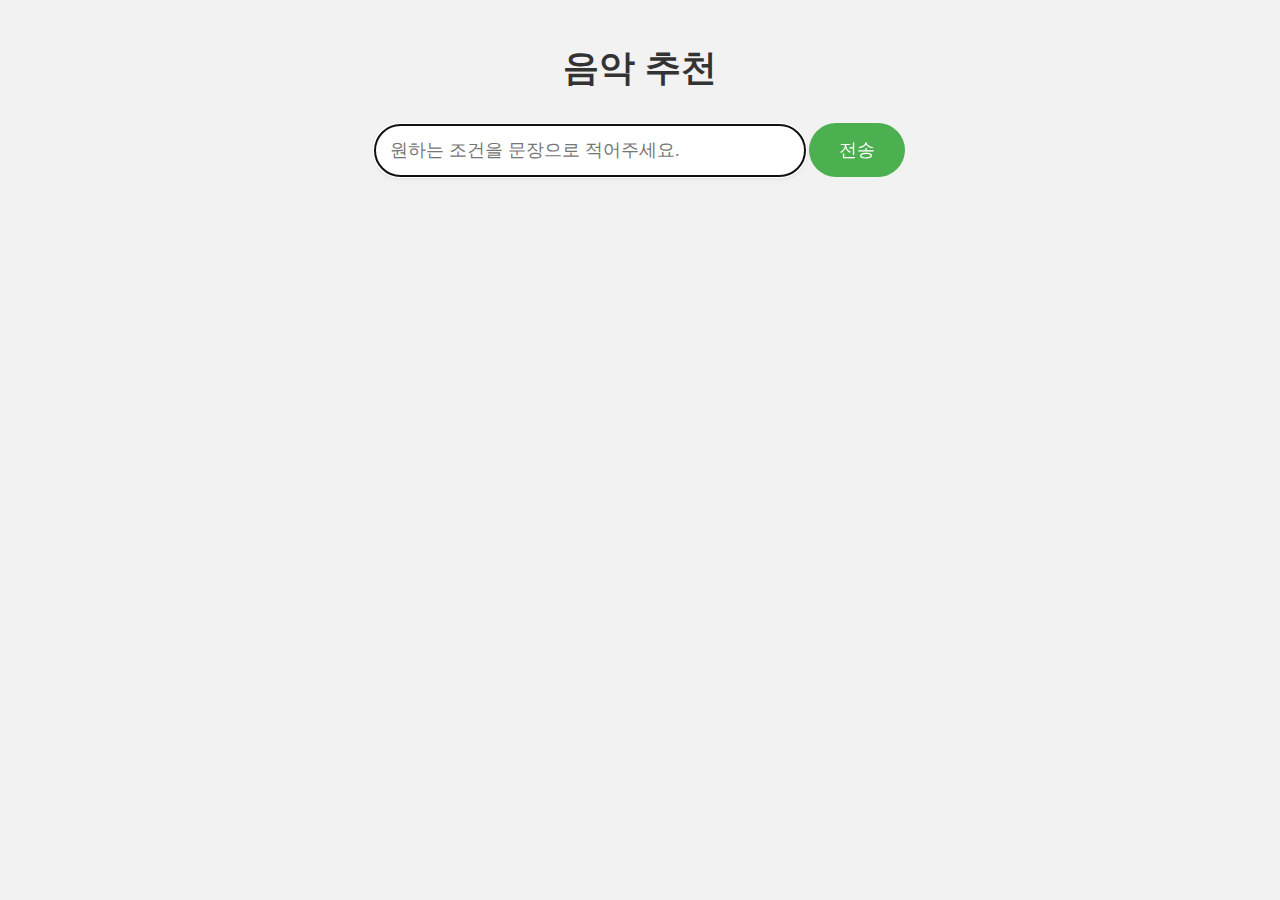
<file: Project_1/index.html>
<!DOCTYPE html>
<html lang="ko">
<head>
    <title>음악 추천</title>
    <style>
        body {
            font-family: Arial, sans-serif;
            background-color: #f2f2f2;
            margin: 0;
            padding: 0;
        }
        .container {
            max-width: 800px;
            margin: 0 auto;
            padding: 20px;
        }
        h1 {
            text-align: center;
            color: #333333;
            font-size: 36px;
            margin-bottom: 30px;
        }
        .search-container {
            text-align: center;
            margin-bottom: 30px;
        }
        .search-container input[type=text] {
            padding: 15px;
            width: 400px;
            border: none;
            border-radius: 50px;
            box-shadow: 0 2px 6px rgba(0, 0, 0, 0.1);
            font-size: 18px;
        }
        .search-container button {
            padding: 15px 30px;
            background-color: #4CAF50;
            color: white;
            border: none;
            border-radius: 50px;
            cursor: pointer;
            font-size: 18px;
            transition: background-color 0.3s ease;
        }
        .search-container button:hover {
            background-color: #45a049;
        }
        .card-container {
            display: flex;
            flex-wrap: wrap;
            justify-content: center;
        }
        .card {
            width: 300px;
            margin: 10px;
            padding: 20px;
            background-color: #ffffff;
            border-radius: 10px;
            box-shadow: 0 2px 6px rgba(0, 0, 0, 0.1);
            transition: box-shadow 0.3s ease;
            cursor: pointer;
        }
        .card:hover {
            box-shadow: 0 4px 8px rgba(0, 0, 0, 0.2);
        }
        .card h2 {
            margin-top: 0;
            margin-bottom: 10px;
            color: #333333;
            font-size: 24px;
        }
        .card p {
            margin-top: 0;
            margin-bottom: 0;
            color: #666666;
            font-size: 16px;
        }
        </style>
</head>
<body>
    <div class="container">
        <form action="post">
            <h1>음악 추천</h1>
        <div class="search-container">
            <input type="text" id="searchInput" placeholder="원하는 조건을 문장으로 적어주세요." autofocus />
            <button type="submit">전송</button>
        </div>
        </form>
        <div class="question-box" id="questionBox">
            <!-- user의 질문이 나오는 공간 -->
        </div>
        <div class="card-container" id="cardContainer">
            <!-- 추천 음악 카드들이 동적으로 추가될 공간 -->
        </div>
        <ul>
            <li  class="card-container" id="cardContainer"></li>
        </ul>
    </div>
    <script>
        const $form = document.querySelector("form");
        const $input = document.querySelector("input");
        const $questionList = document.querySelector("#questionBox")
        const $chatList = document.querySelector("#cardContainer");

        // openAI API
        let url = `https://estsoft-openai-api.jejucodingcamp.workers.dev/`;

        // 사용자의 질문
        let question;

        // 질문과 답변 저장
        let data = [
        {
            role: "system",
            content: "assistant는 친절한 답변가이다.",
        }];

        // 화면에 뿌려줄 데이터, 질문들
        let questionData = [];

        // input에 입력된 질문 받아오는 함수
        $input.addEventListener("input", (e) => {
        question = e.target.value;
        console.log('input');
        });

        // 사용자의 질문을 객체를 만들어서 push
        const sendQuestion = (question) => {
        if (question) {
            data.push({
            role: "user",
            content: question,
            });
            questionData.push({
            role: "user",
            content: question,
            });
        }
        console.log('sendQuestion');
        };

        // 화면에 질문 그려주는 함수
        const printQuestion = async () => {
        if (question) {
            let cardBox = document.createElement("div");
            cardBox.classList.add("question");
            questionData.map((el) => {
            cardBox.innerText = el.content;
            });
            $chatList.appendChild(cardBox);
            questionData = [];
            question = false;
        }
        console.log('printQuestion');
        };

         // 화면에 답변 그려주는 함수
        const printAnswer = (answer) => {
        let cardAnswer = document.createElement("div");
        cardAnswer.classList.add("answer");
        cardAnswer.innerText = answer;
        $chatList.appendChild(cardAnswer);
        };


        // api 요청보내는 함수
        const apiPost = async () => {
        const result = await fetch(url, {
            method: "POST",
            headers: {
            "Content-Type": "application/json",
            },
            body: JSON.stringify(data),
            redirect: "follow",
            })
            .then((res) => res.json())
            .then((res) => {
            printAnswer(res.choices[0].message.content);
            })
            .catch((err) => {
            console.log(err);
            });
            console.log('apipost');
        };

        // submit
        $form.addEventListener("submit", (e) => {
        e.preventDefault();
        $input.value = null;
        sendQuestion(question);
        apiPost();
        printQuestion();
        });
    
    </script>
</body>
</html>
</file>
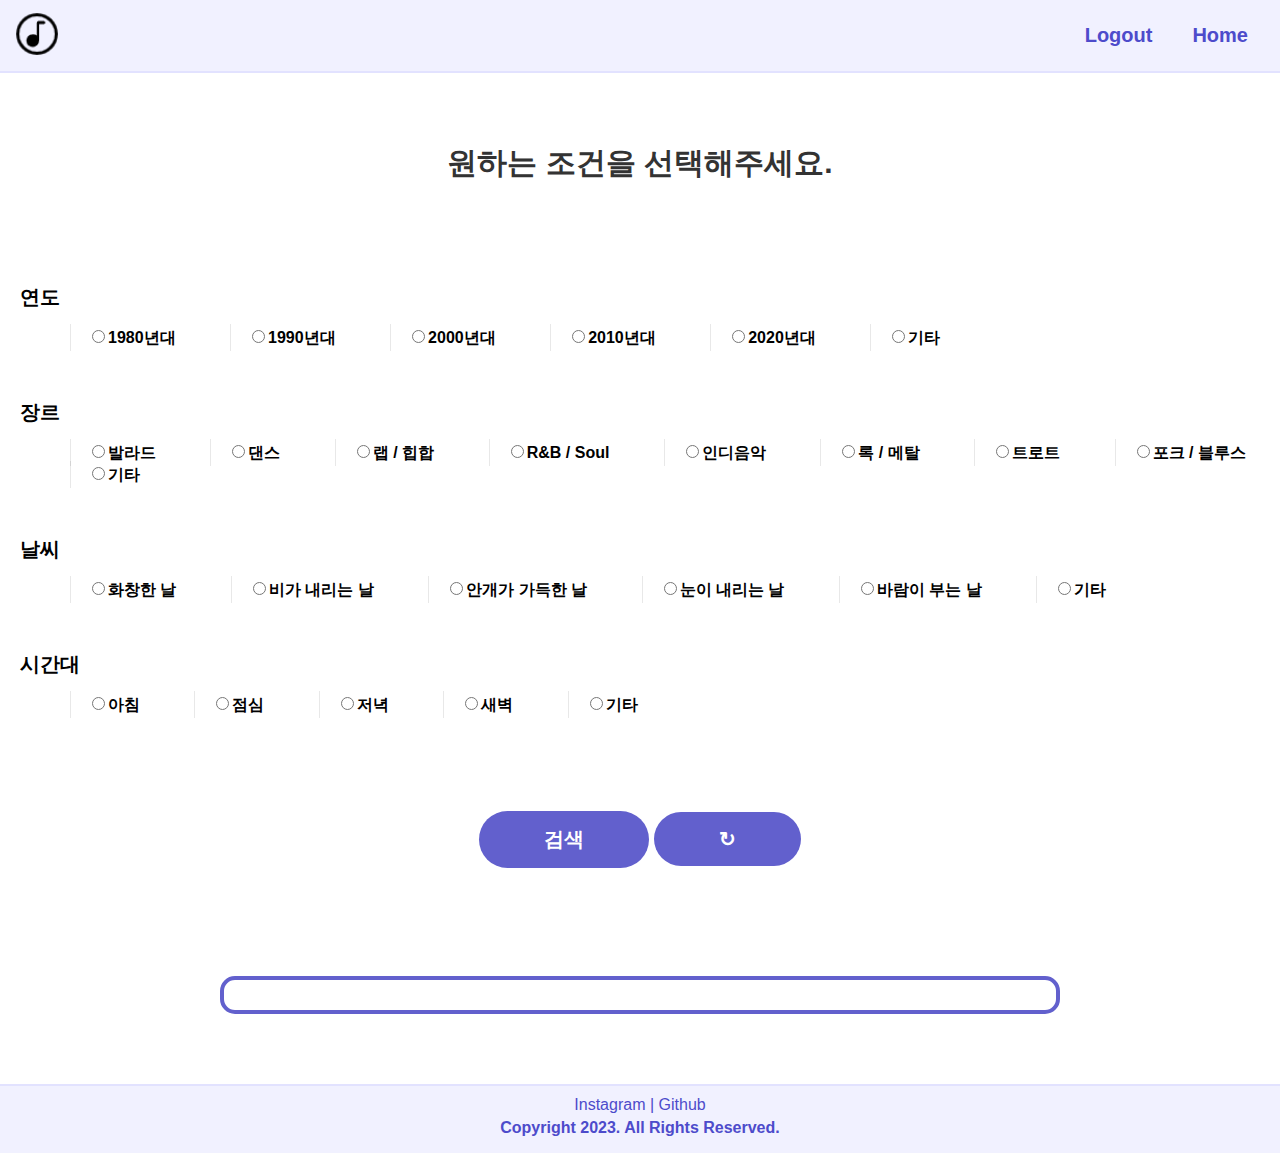
<file: main.html>
<!DOCTYPE html>
<html lang="ko">
<head>
    <title>Today Music</title>
    <link rel="stylesheet" href="./css/main.css">
<body>
    <header>
        <nav class="navbar">
            <div class="nav_logo">
                <a href="index.html"><img src="./img/LOGOimg.png" alt="LOGOimg">
                </a>
            </div>
            <ul class="nav_menu">
                <li><a id="logoutButton">Logout</a></li>
                <li><a href="index.html">Home</a></li>
            </ul>
        </nav>
    </header>
    <!-- Main -->
    <div class="main-container">
        <h2>원하는 조건을 선택해주세요.</h2>
        <!-- Select Area -->
        <div class="select-area">
            <div class="select-box">
                <p>연도</p>
                <label for="1980년대"><input type="radio" name="yearSection" id="1980년대" value="1980년대">1980년대</label>
                <label for="1990년대"><input type="radio" name="yearSection" id="1990년대" value="1990년대">1990년대</label>
                <label for="2000년대"><input type="radio" name="yearSection" id="2000년대" value="2000년대">2000년대</label>
                <label for="2010년대"><input type="radio" name="yearSection" id="2010년대" value="2010년대">2010년대</label>
                <label for="2020년대"><input type="radio" name="yearSection" id="2020년대" value="2020년대">2020년대</label>
                <label for="기타"><input type="radio" name="yearSection"  id="모든연도" value="기타">기타</label>
            </div>
            <div class="select-box">
                <p>장르</p>
                <label for="발라드"><input type="radio" name="genreSection" id="발라드" value="발라드" >발라드</label>
                <label for="댄스"><input type="radio" name="genreSection" id="댄스" value="댄스" >댄스</label>
                <label for="랩_힙합"><input type="radio" name="genreSection" id="랩,힙합" value="랩,힙합" >랩 / 힙합</label>
                <label for="R&BSoul"><input type="radio" name="genreSection" id="R&B,Soul" value="R&B,Soul" >R&B / Soul</label>
                <label for="인디음악"><input type="radio" name="genreSection" id="인디음악" value="인디음악" >인디음악</label>
                <label for="록_메탈"><input type="radio" name="genreSection" id="록,메탈" value="록,메탈" >록 / 메탈</label>
                <label for="트로트"><input type="radio" name="genreSection" id="트로트" value="트로트" >트로트</label>
                <label for="포크_블루스"><input type="radio" name="genreSection" id="포크,블루스" value="포크,블루스" >포크 / 블루스</label>
                <label for="기타"><input type="radio" name="genreSection" id="모든장르" value="기타" >기타</label>
            </div>
            <div class="select-box">
                <p>날씨</p>
                <label for="화창한날"><input type="radio" name="weatherSection" id="화창한날" value="화창한날">화창한 날</label>
                <label for="비가내리는날"><input type="radio" name="weatherSection" id="비가내리는날" value="비가내리는날">비가 내리는 날</label>
                <label for="안개가가득한날"><input type="radio" name="weatherSection" id="안개가가득한날" value="안개가가득한날">안개가 가득한 날</label>
                <label for="눈이내리는날"><input type="radio" name="weatherSection" id="눈이내리는날" value="눈이내리는날">눈이 내리는 날</label>
                <label for="바람이부는날"><input type="radio" name="weatherSection" id="바람이부는날" value="바람이부는날">바람이 부는 날</label>
                <label for="기타"><input type="radio" name="weatherSection" id="모든날씨" value="기타">기타</label>
            </div>
            <div class="select-box">
                <p>시간대</p>
                <label for="아침"><input type="radio" name="timeSection" id="아침" value="아침">아침</label>
                <label for="점심"><input type="radio" name="timeSection" id="점심" value="점심">점심</label>
                <label for="저녁"><input type="radio" name="timeSection" id="저녁" value="저녁">저녁</label>
                <label for="새벽"><input type="radio" name="timeSection" id="새벽" value="새벽">새벽</label>
                <label for="기타"><input type="radio" name="timeSection" id="모든시간대" value="기타">기타</label>
            </div>
        </div>
        <!-- //Select Area -->
        <!-- Search Container -->
        <form action="post">
            <div class="search-container">
                <button type="submit">검색</button>
                <button id="resetButton"> ↻</button>
            </div>
        </form>
        <!-- //Search Container -->
        <!-- Result Box -->
        <div class="result-box">
            <div class="card-container" id="cardContainer"></div>
        </div>
        <!-- //Result Box -->
    </div>
    <!-- //Main -->
    <footer>
        <div class="footer">
            <nav>
                <a href='https://www.instagram.com' target='_blank'>Instagram |</a> 
                <a href='https://github.com/su0797/Ormi_Project_1' target='_blank'>Github</a>
            </nav>
            <p>
                <span>Copyright 2023. All Rights Reserved.</span>
            </p>
        </div>
    </footer>
    <script src="./js/search.js"></script>
    <script src="./js/select.js"></script>
    <script src="./js/logout.js"></script>
</body>
</html>
</file>
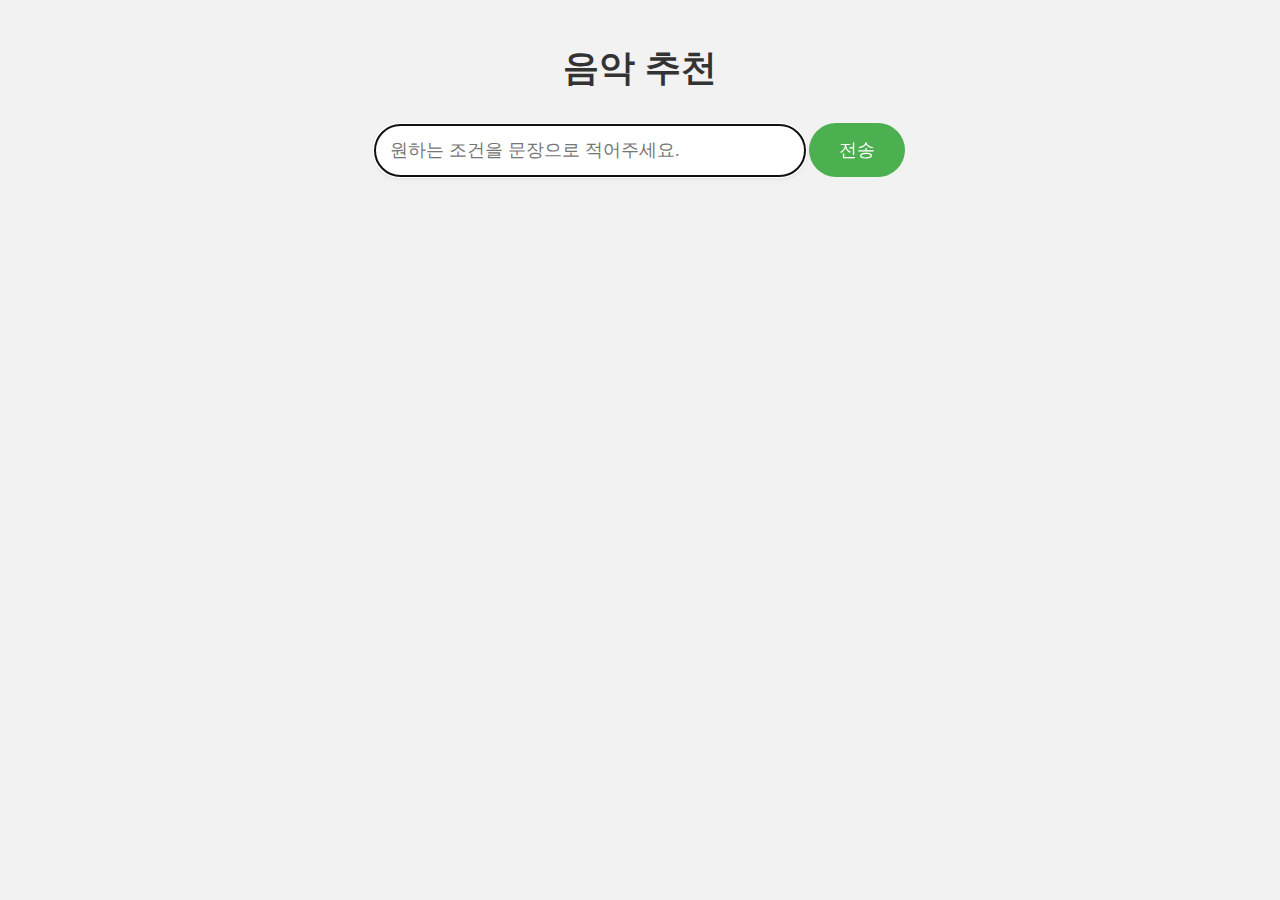
<file: Project_1/index_1.html>
<!DOCTYPE html>
<html lang="ko">
<head>
    <title>음악 추천</title>
    <style>
        body {
            font-family: Arial, sans-serif;
            background-color: #f2f2f2;
            margin: 0;
            padding: 0;
        }
        .container {
            max-width: 800px;
            margin: 0 auto;
            padding: 20px;
        }
        h1 {
            text-align: center;
            color: #333333;
            font-size: 36px;
            margin-bottom: 30px;
        }
        .search-container {
            text-align: center;
            margin-bottom: 30px;
        }
        .search-container input[type=text] {
            padding: 15px;
            width: 400px;
            border: none;
            border-radius: 50px;
            box-shadow: 0 2px 6px rgba(0, 0, 0, 0.1);
            font-size: 18px;
        }
        .search-container button {
            padding: 15px 30px;
            background-color: #4CAF50;
            color: white;
            border: none;
            border-radius: 50px;
            cursor: pointer;
            font-size: 18px;
            transition: background-color 0.3s ease;
        }
        .search-container button:hover {
            background-color: #45a049;
        }
        .question-box {
            display: flex;
            flex-wrap: wrap;
            justify-content: center;
            margin-top: 10px;
            margin-bottom: 10px;
        }
        .card-container {
            display: flex;
            flex-wrap: wrap;
            justify-content: center;
        }
        .cardAnswer {
            width: 300px;
            margin: 10px;
            padding: 20px;
            background-color: #ffffff;
            border-radius: 10px;
            box-shadow: 0 2px 6px rgba(0, 0, 0, 0.1);
            transition: box-shadow 0.3s ease;
            cursor: pointer;
        }
        .cardAnswer:hover {
            box-shadow: 0 4px 8px rgba(0, 0, 0, 0.2);
        }
        .cardAnswer h2 {
            margin-top: 0;
            margin-bottom: 10px;
            color: #333333;
            font-size: 24px;
        }
        .cardAnswer p {
            margin-top: 0;
            margin-bottom: 0;
            color: #666666;
            font-size: 16px;
        }
        </style>
</head>
<body>
    <div class="container">
        <form action="post">
            <h1>음악 추천</h1>
        <div class="search-container">
            <input type="text" id="searchInput" placeholder="원하는 조건을 문장으로 적어주세요." autofocus />
            <button type="submit">전송</button>
        </div>
        </form>
        <div class="question-box" id="questionBox">
            <!-- user의 질문이 나오는 공간 -->
        </div>
        <!-- <div class="explan-container" id="explanContainer">
            답변 전 설명 문장이 나오는 공간 
        </div> -->
        <div class="card-container" id="cardContainer">
            <!-- 추천 음악 카드들이 동적으로 추가될 공간 -->
        </div>
        <!-- <ul>
            <li  class="card-container" id="cardContainer"></li>
        </ul> -->
    </div>
    <script>
        const $form = document.querySelector("form");
        const $input = document.querySelector("input");
        // const $button = document.querySelector("button");
        const $questionList = document.querySelector("#questionBox");
        // const $explanationList = document.querySelector("#explanContainer");
        const $chatList = document.querySelector("#cardContainer");

        // openAI API
        let url = `https://estsoft-openai-api.jejucodingcamp.workers.dev/`;

        // 사용자의 질문
        let question;

        // 질문과 답변 저장
        let data = [{
            "role": "system",
            "content": "assistant는 친절한 답변가이다.",
        },
        {
            "role": "user",
            "content": "제일 먼저 '다음 질문에 대한 답변입니다' 라는 문장을 먼저 출력 후 답변을 줘."
        }, 
        {
            "role": "user",
            "content": "한번에 대답하지 말고 나눠서 답변해줘"
        }
    ];

    
        // 화면에 뿌려줄 데이터, 질문들
        let questionData = [];

        // input에 입력된 질문 받아오는 함수
        $input.addEventListener("input", (e) => {
        question = e.target.value;
        console.log('input');
        console.log(question);

        });

        // 사용자의 질문을 객체를 만들어서 push
        const sendQuestion = (question) => {
        if (question) {
            data.push({
            role: "user",
            content: question,
            });
            questionData.push({
            role: "user",
            content: question,
            });
        }
        console.log('sendQuestion');
        };

        // 화면에 질문 그려주는 함수
        const printQuestion = async () => {
        if (question) {
            let cardBox = document.createElement("div");
            cardBox.classList.add("question");
            questionData.map((el) => {
            cardBox.innerText = el.content;
            });
            $questionList.appendChild(cardBox);
            questionData = [];
            question = false;
        }
        console.log('printQuestion');
        };

        //  // 화면에 답변 전 설명을 그려주는 함수
        // const printExplanation = (explanation) => {
        // let cardExplan = document.createElement("div");
        // cardExplan.classList.add("explanation");
        // cardExplan.innerText = explanation;
        // $explanationList.appendChild(cardExplan);
        // console.log(cardExplan);
        // };

        // 화면에 답변 그려주는 함수
        
        // 화면에 답변 그려주는 함수
        const printAnswer = (answer) => {
        let cardAnswer = document.createElement("div");
        cardAnswer.classList.add("answer");
        cardAnswer.innerText = answer;
        $chatList.appendChild(cardAnswer);
        };

        // const showAnswer = (cardAnswer) => {
        // let code = cardAnswer.innerText;
        // let lines = code.split("<br>").filter(line => line.trim() !== "");
        
        // lines.forEach(line => {
        //     let lineElement = document.createElement("div");
        //     lineElement.innerText = line;
        //     $chatList.appendChild(lineElement);
        // });
        
        // console.log(lines);
        // };

        // const realAnswer  = (answer) => {
        //     let cardAnswer = printAnswer(answer);
        //     showAnswer(cardAnswer);
        // };

        // api 요청보내는 함수
        const apiPost = async () => {
        const result = await fetch(url, {
            method: "POST",
            headers: {
            "Content-Type": "application/json",
            },
            body: JSON.stringify(data),
            redirect: "follow",
            })
            .then((res) => res.json())
            .then((res) => {
            printAnswer(res.choices[0].message.content);
            })
            .catch((err) => {
            console.log(err);
            });
            console.log('apipost');
        };
        // fetch(url,{
        //     method: "POST",
        //     headers: {
        //         "Content-Type": "application/json",
        //     },
        //     body: JSON.stringify(data),
        //     redirect: "follow",
        // })
        // .then(res => res.json())
        // .then(res => {
        // console.log(JSON.parse(res.choices[0].message.content))
        // })


        // submit
        $form.addEventListener("submit", (e) => {
        e.preventDefault();
        $input.value = null;
        sendQuestion(question);
        apiPost();
        printQuestion();
        });

    </script>
</body>
</html>
</file>
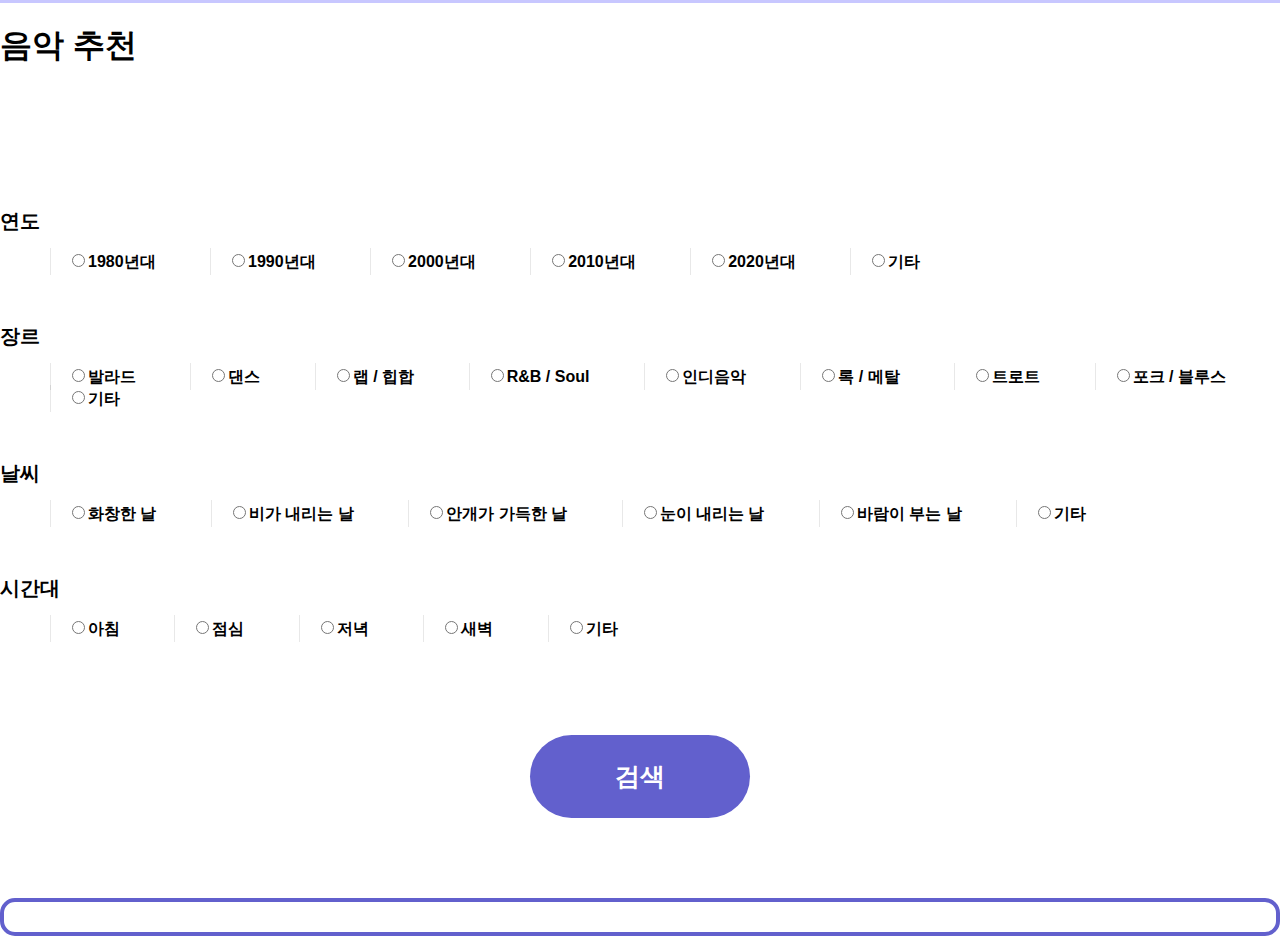
<file: Project_1/main.html>
<!DOCTYPE html>
<html lang="ko">
<head>
    <title>음악 추천</title>
    <link rel="stylesheet" href="/src/CSS/main.css">
</head>
<body>
    <header>

    </header>
    <div class="container">
        <h1>음악 추천</h1>
        <div class="select-area">
            <div class="select-box">
                <p>연도</p>
                <label for="1980년대"><input type="radio" name="yearSection" id="1980년대" value="1980년대">1980년대</label>
                <label for="1990년대"><input type="radio" name="yearSection" id="1990년대" value="1990년대">1990년대</label>
                <label for="2000년대"><input type="radio" name="yearSection" id="2000년대" value="2000년대">2000년대</label>
                <label for="2010년대"><input type="radio" name="yearSection" id="2010년대" value="2010년대">2010년대</label>
                <label for="2020년대"><input type="radio" name="yearSection" id="2020년대" value="2020년대">2020년대</label>
                <label for="기타"><input type="radio" name="yearSection"  id="기타" value="기타">기타</label>
            </div>
            <div class="select-box">
                <p>장르</p>
                <label for="발라드"><input type="radio" name="genreSection" id="발라드" value="발라드" >발라드</label>
                <label for="댄스"><input type="radio" name="genreSection" id="댄스" value="댄스" >댄스</label>
                <label for="랩_힙합"><input type="radio" name="genreSection" id="랩,힙합" value="랩,힙합" >랩 / 힙합</label>
                <label for="R&BSoul"><input type="radio" name="genreSection" id="R&B,Soul" value="R&B,Soul" >R&B / Soul</label>
                <label for="인디음악"><input type="radio" name="genreSection" id="인디음악" value="인디음악" >인디음악</label>
                <label for="록_메탈"><input type="radio" name="genreSection" id="록,메탈" value="록,메탈" >록 / 메탈</label>
                <label for="트로트"><input type="radio" name="genreSection" id="트로트" value="트로트" >트로트</label>
                <label for="포크_블루스"><input type="radio" name="genreSection" id="포크,블루스" value="포크,블루스" >포크 / 블루스</label>
                <label for="기타"><input type="radio" name="genreSection" id="기타" value="기타" >기타</label>
            </div>
            <div class="select-box">
                <p>날씨</p>
                <label for="화창한날"><input type="radio" name="weatherSection" id="화창한날" value="화창한날">화창한 날</label>
                <label for="비가내리는날"><input type="radio" name="weatherSection" id="비가내리는날" value="비가내리는날">비가 내리는 날</label>
                <label for="안개가가득한날"><input type="radio" name="weatherSection" id="안개가가득한날" value="안개가가득한날">안개가 가득한 날</label>
                <label for="눈이내리는날"><input type="radio" name="weatherSection" id="눈이내리는날" value="눈이내리는날">눈이 내리는 날</label>
                <label for="바람이부는날"><input type="radio" name="weatherSection" id="바람이부는날" value="바람이부는날">바람이 부는 날</label>
                <label for="기타"><input type="radio" name="weatherSection" id="기타" value="기타">기타</label>
            </div>
            <div class="select-box">
                <p>시간대</p>
                <label for="아침"><input type="radio" name="timeSection" id="아침" value="아침">아침</label>
                <label for="점심"><input type="radio" name="timeSection" id="점심" value="점심">점심</label>
                <label for="저녁"><input type="radio" name="timeSection" id="저녁" value="저녁">저녁</label>
                <label for="새벽"><input type="radio" name="timeSection" id="새벽" value="새벽">새벽</label>
                <label for="기타"><input type="radio" name="timeSection" id="기타" value="기타">기타</label>
            </div>
        </div>
        <form action="post">
            <div class="search-container">
                <button type="submit">검색</button>
            </div>
        </form>
        <div class="card-container" id="cardContainer">
            <!-- 추천 음악들이 추가될 공간 -->
        </div>
    </div>
    <footer>

    </footer>
    <script src="/src/JS/search.js"></script>
    <script src="/src/JS/select.js"></script>
</body>
</html>
</file>
<file: css/main.css>
body {
    font-family: Arial, sans-serif;
    background-color: white;
    margin: 0;
    padding: 0;
    min-height: 100vh;
    position: relative;
    width: 100%;
}
header {
    background-color: #f1f1ff;
    border-bottom: solid 2px #e2e2ff ;
}
.navbar {
    display: flex;
    justify-content: space-between;
    align-items: center;
    padding: 8px 12px;
}
.nav_logo img {
    height: 50px;
    width: 50px;
}
.nav_menu {
    display: flex;
    list-style: none;
    padding-left: 0;
}
.nav_menu li {
    padding: 0px 20px;
}
.nav_menu li:hover {
    border-radius: 4px;
}
.nav_menu a {
    text-decoration: none;
    color: #4d4bcb;
    font-size: 20px;
    font-weight: 800;
}
.main-container {
    max-width: max-content;
    margin: 0 auto;
    padding: 20px;
}
.main-container h2 {
    text-align: center;
    color: #333333;
    font-size: 30px;
    margin-bottom: 50px;
    margin-top: 50px;
}
.search-container {
    text-align: center;
    margin-bottom: 30px;
    margin: 95px 0px 58px;
}
.search-container button {
    padding: 15px 65px;
    background-color: #6260cd;
    color: white;
    border: none;
    border-radius: 50px;
    cursor: pointer;
    font-size: 20px;
    font-weight: 700;
}
.search-container button:hover {
    background-color: #4d4bcb;
}
.select-area{
    margin-top: 100px;
}
.select-box {
    margin-top: 15px;
    margin-bottom: 50px;
}
.select-box label {
    margin: 0;
    padding: 0;
    margin: 0 0 0 50px;
    padding: 5px 0 5px 16px;
    border-left: 1px solid rgba(30,30,30,0.1);
    font-weight: 600;
}
.select-box p {
    margin-top: 0;
    margin-bottom: 1rem;
    font-size: 20px;
    font-weight: 700;
}
.result-box {
    display: flex;
    justify-content: center;
}
.card-container{
    display: flex;
    justify-content: center;
    width: 70%;
    margin: 50px 200px 50px 200px;
    border: 4.5px solid #6260cd;
    border-radius: 15px;
    background-color: white;
    padding: 15px;
    font-size: 20px;
}
footer {
    background-color: #f1f1ff;
    border-top: solid 2px #e2e2ff ;
}
.footer {
    display: flex;
    flex-direction: column;
    align-items: center;
}
.footer nav {
    margin-top: 10px;
}
.footer nav a {
    text-decoration: none;
    color: #4d4bcb;
}
.footer p {
    margin-top: 5px;
    color: #4d4bcb;
    font-weight: 600;
}
</file>
<file: src/CSS/main.css>
body {
    font-family: Arial, sans-serif;
    background-color: white;
    margin: 0;
    padding: 0;
    width: 100%;
}
header {
    border-bottom: solid 3px #c8c7ff ;
}
.navbar {
    display: flex;
    justify-content: space-between;
    align-items: center;
    background-color: var(--background-color);
    padding: 8px 12px;
}
.nav_logo img {
    height: 50px;
    width: 50px;
}
.nav_menu {
    display: flex;
    list-style: none;
    padding-left: 0;
}
.nav_menu li {
    padding: 0px 20px;
}
.nav_menu li:hover {
    border-radius: 4px;
}
.nav_menu a {
    text-decoration: none;
    color: #4d4bcb;
    font-size: 20px;
    font-weight: 800;
}
.main-container {
    max-width: max-content;
    margin: 0 auto;
    padding: 20px;
}
.main-container h2 {
    text-align: center;
    color: #333333;
    font-size: 36px;
    margin-bottom: 50px;
    margin-top: 50px;
}
.search-container {
    text-align: center;
    margin-bottom: 30px;
    margin-top: 95px;
}
.search-container button {
    padding: 25px 85px;
    background-color: #6260cd;
    color: white;
    border: none;
    border-radius: 50px;
    cursor: pointer;
    font-size: 25px;
    transition: background-color 0.3s ease;
    font-weight: 700;
}
.search-container button:hover {
    background-color: #4d4bcb;
}
.card-container {
    display: flex;
    flex-wrap: wrap;
    justify-content: center;
}
.select-area{
    margin-top: 140px;
}
.select-box {
    margin-top: 15px;
    margin-bottom: 50px;
}
.select-box label {
    margin: 0;
    padding: 0;
    margin: 0 0 0 50px;
    padding: 5px 0 5px 16px;
    border-left: 1px solid rgba(30,30,30,0.1);
    font-weight: 600;
}
.select-box p {
    margin-top: 0;
    margin-bottom: 1rem;
    font-size: 20px;
    font-weight: 700;
}
.card-container{
    margin-top: 80px;
    border: 4.5px solid #6260cd;
    border-radius: 15px;
    background-color: white;
    padding: 15px;
}
.footer {
    background-color: #c8c7ff;
}
</file>
